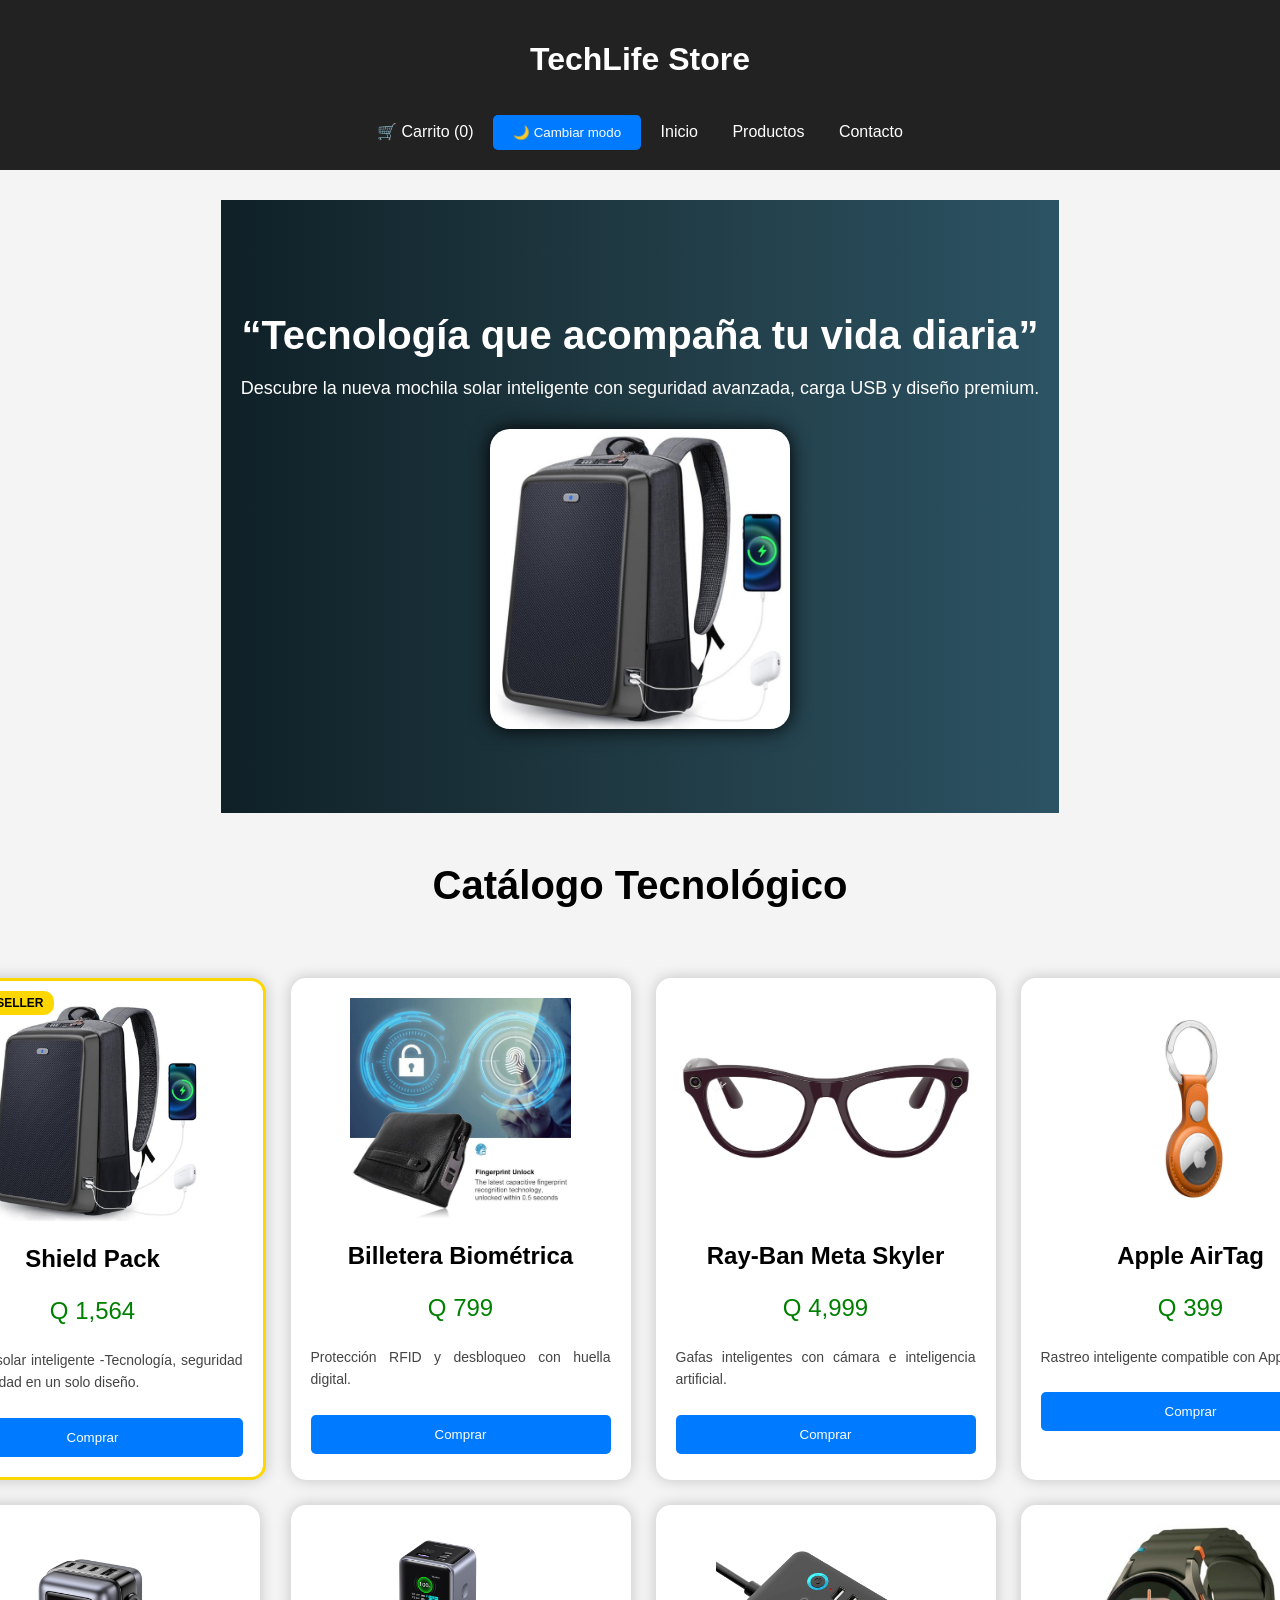
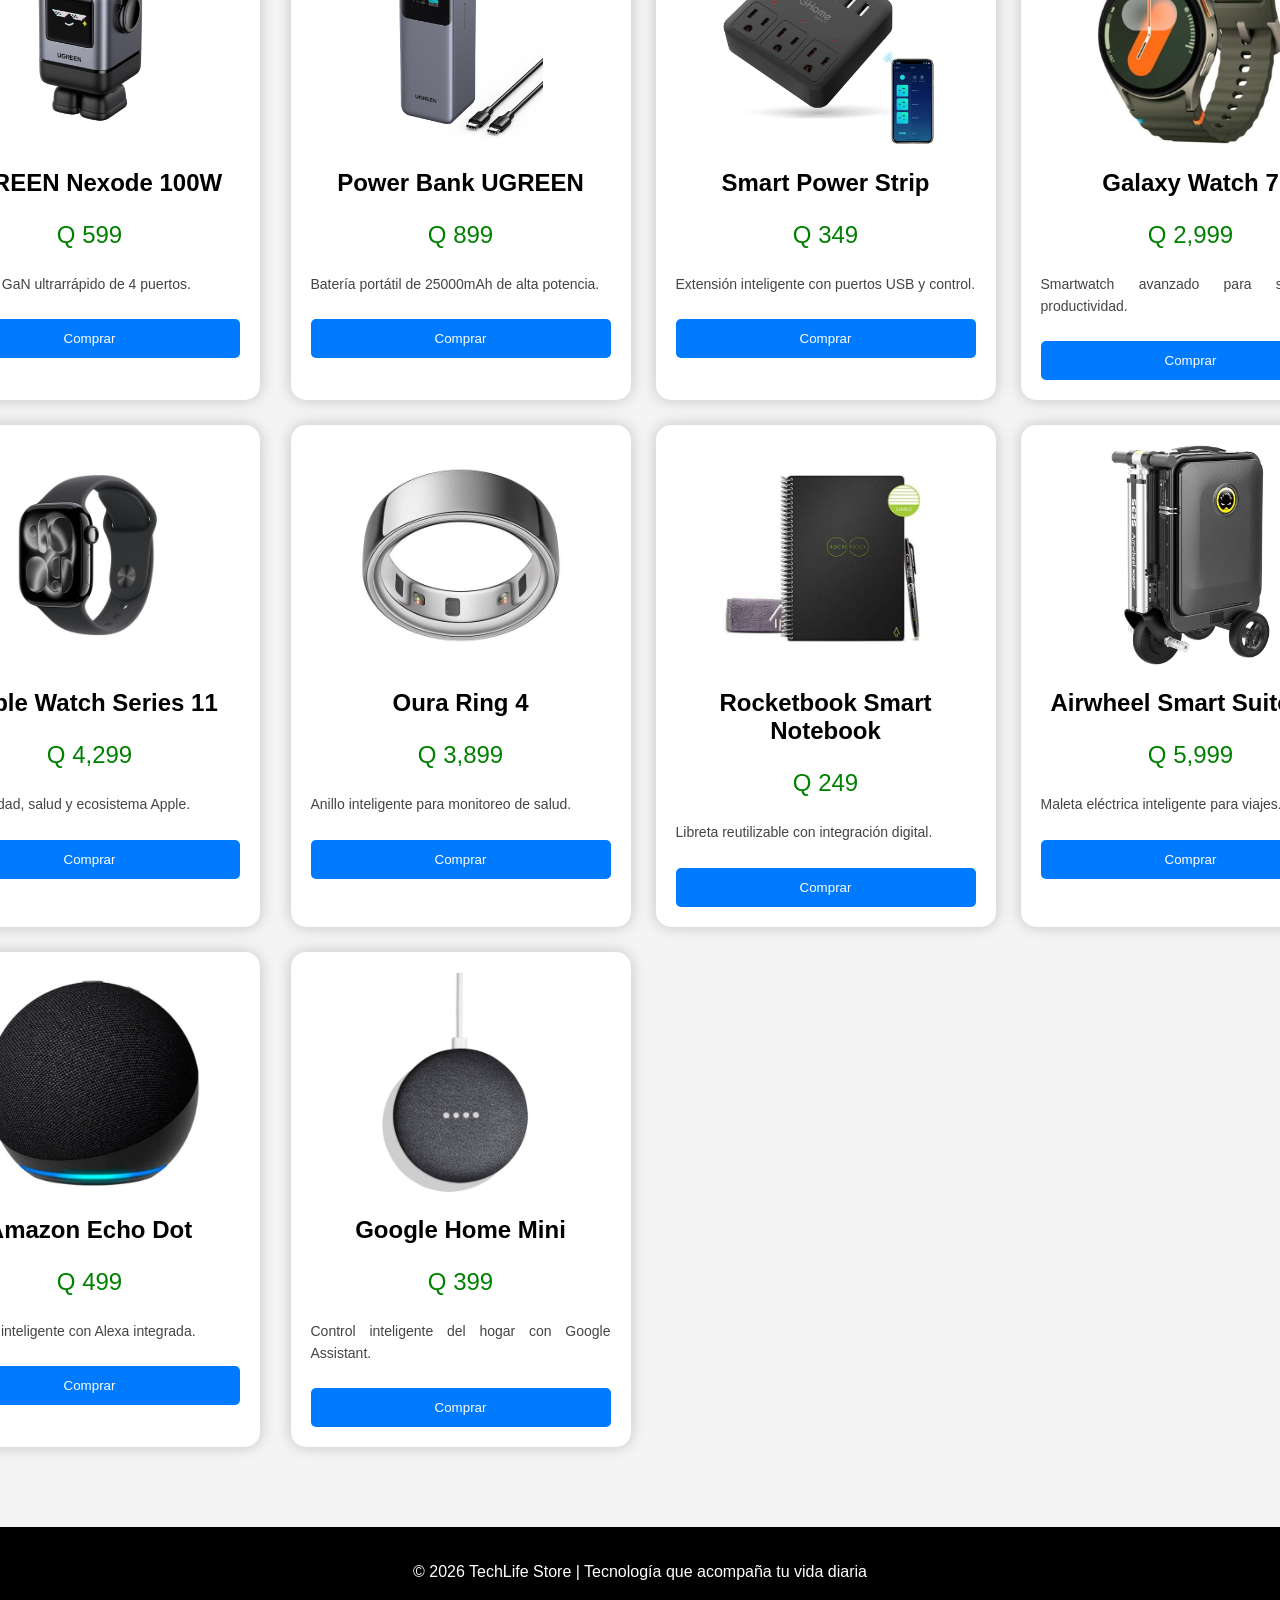
<file: index.html>
<!DOCTYPE html>
<html lang="es">
<head>
    <meta charset="UTF-8">
    <meta name="viewport" content="width=device-width, initial-scale=1.0">
    <title>Tienda Online</title>

    <link rel="stylesheet" href="style.css">
</head>
<body>

    <header>
        <h1>TechLife Store</h1>

        <nav>
          <a href="carrito.html" id="contador-carrito">
    🛒 Carrito (0)
</a>
            <button onclick="cambiarModo()" class="modo-btn">
    🌙 Cambiar modo
</button>
           <a href="#inicio">Inicio</a>
            <a href="#producto">Productos</a>
           <a href="contacto.html">Contacto</a>
        </nav>
    </header>

    <main>
        <section id="inicio" class="inicio">

    <div class="inicio-contenido">

        <h2>
            “Tecnología que acompaña tu vida diaria”
        </h2>

        <p>
            Descubre la nueva mochila solar inteligente con seguridad avanzada,
            carga USB y diseño premium.
        </p>

        <a href="#producto">
            <img src="mochila.jpg"
                 alt="Mochila Inteligente"
                 class="imagen-inicio">
        </a>

    </div>

</section>

      <section id="producto">

    <h2 class="titulo-catalogo">
        Catálogo Tecnológico
    </h2>

    <div class="catalogo">

        <!-- BEST SELLER -->

        <div class="producto best-seller">

            <span class="etiqueta">
                ⭐ BEST SELLER
            </span>

            <img src="mochila.jpg" alt="Mochila Solar">

            <h2>Shield Pack</h2>

            <p class="precio">Q 1,564</p>

            <p class="descripcion">
                Mochila solar inteligente -Tecnología, seguridad y comodidad en un solo diseño.
            </p>

            <button onclick="agregarCarrito('Shield Pack', 1564, 'mochila.jpg')">
    Comprar
</button>

        </div>

        <!-- PRODUCTOS -->

        <div class="producto">
            <img src="billetera.jpg">
            <h2>Billetera Biométrica</h2>
            <p class="precio">Q 799</p>
            <p class="descripcion">
                Protección RFID y desbloqueo con huella digital.
            </p>

           <button onclick="agregarCarrito('Billetera Biométrica', 799, 'billetera.jpg')">
    Comprar
</button>
        </div>

        <div class="producto">
            <img src="rayban.jpg">
            <h2>Ray-Ban Meta Skyler</h2>
            <p class="precio">Q 4,999</p>
            <p class="descripcion">
                Gafas inteligentes con cámara e inteligencia artificial.
            </p>

           <button onclick="agregarCarrito('Ray-Ban Meta Skyler', 4999, 'rayban.jpg')">
    Comprar
</button>
        </div>

        <div class="producto">
            <img src="airtag.jpg">
            <h2>Apple AirTag</h2>
            <p class="precio">Q 399</p>
            <p class="descripcion">
                Rastreo inteligente compatible con Apple.
            </p>

           <button onclick="agregarCarrito('Apple AirTag', 399, 'airtag.jpg')">
    Comprar
</button>
        </div>

        <div class="producto">
    <img src="ugreen.jpg">
    <h2>UGREEN Nexode 100W</h2>
    <p class="precio">Q 599</p>
    <p class="descripcion">
        Cargador GaN ultrarrápido de 4 puertos.
    </p>

    <button onclick="agregarCarrito('UGREEN Nexode 100W', 599, 'ugreen.jpg')">
        Comprar
</button>
</div>

<div class="producto">
    <img src="powerbank.jpg">
    <h2>Power Bank UGREEN</h2>
    <p class="precio">Q 899</p>
    <p class="descripcion">
        Batería portátil de 25000mAh de alta potencia.
    </p>

    <button onclick="agregarCarrito('Power Bank UGREEN', 899, 'powerbank.jpg')">
        Comprar
    </button>
</div>

        <div class="producto">
            <img src="smartplug.jpg">
            <h2>Smart Power Strip</h2>
            <p class="precio">Q 349</p>
            <p class="descripcion">
                Extensión inteligente con puertos USB y control.
            </p>

            <button onclick="agregarCarrito('Smart Power Strip', 349, 'smartplug.jpg')">
    Comprar
</button>
        </div>

        <div class="producto">
            <img src="watch7.jpg">
            <h2>Galaxy Watch 7</h2>
            <p class="precio">Q 2,999</p>
            <p class="descripcion">
                Smartwatch avanzado para salud y productividad.
            </p>

           <button onclick="agregarCarrito('Galaxy Watch 7', 2999, 'watch7.jpg')">
    Comprar
</button>
        </div>

        <div class="producto">
            <img src="applewatch.png">
            <h2>Apple Watch Series 11</h2>
            <p class="precio">Q 4,299</p>
            <p class="descripcion">
                Conectividad, salud y ecosistema Apple.
            </p>

           <button onclick="agregarCarrito('Apple Watch Series 11', 4299, 'applewatch.png')">
    Comprar
</button>
        </div>

        <div class="producto">
            <img src="oura.jpg">
            <h2>Oura Ring 4</h2>
            <p class="precio">Q 3,899</p>
            <p class="descripcion">
                Anillo inteligente para monitoreo de salud.
            </p>

            <button onclick="agregarCarrito('Oura Ring 4', 3899, 'oura.jpg')">
    Comprar
</button>
        </div>

        <div class="producto">
            <img src="rocketbook.jpg">
            <h2>Rocketbook Smart Notebook</h2>
            <p class="precio">Q 249</p>
            <p class="descripcion">
                Libreta reutilizable con integración digital.
            </p>

           <button onclick="agregarCarrito('Rocketbook Smart Notebook', 249, 'rocketbook.jpg')">
    Comprar
</button>
        </div>

        <div class="producto">
            <img src="airwheel.jpg">
            <h2>Airwheel Smart Suitcase</h2>
            <p class="precio">Q 5,999</p>
            <p class="descripcion">
                Maleta eléctrica inteligente para viajes.
            </p>

            <button onclick="agregarCarrito('Airwheel Smart Suitcase', 5999, 'airwheel.jpg')">
    Comprar
</button>
        </div>

        <div class="producto">
            <img src="echo.png">
            <h2>Amazon Echo Dot</h2>
            <p class="precio">Q 499</p>
            <p class="descripcion">
                Asistente inteligente con Alexa integrada.
            </p>

           <button onclick="agregarCarrito('Amazon Echo Dot', 499, 'echo.png')">
    Comprar
</button>
        </div>

        <div class="producto">
            <img src="googlehome.jpg">
            <h2>Google Home Mini</h2>
            <p class="precio">Q 399</p>
            <p class="descripcion">
                Control inteligente del hogar con Google Assistant.
            </p>

           <button onclick="agregarCarrito('Google Home Mini', 399, 'googlehome.jpg')">
    Comprar
</button>
        </div>

    </div>

</section>
        

        <section id="mensaje" class="oculto">
            <h2>
                Compra confirmada ✅
            </h2>

            <p>
                Tu pedido llegará en 2 a 3 días hábiles.
            </p>
        </section>

    </main>

    <script src="script.js"></script>

    <footer>

    <p>
        © 2026 TechLife Store |
        Tecnología que acompaña tu vida diaria
    </p>

</footer>
</body>
</html>
</file>
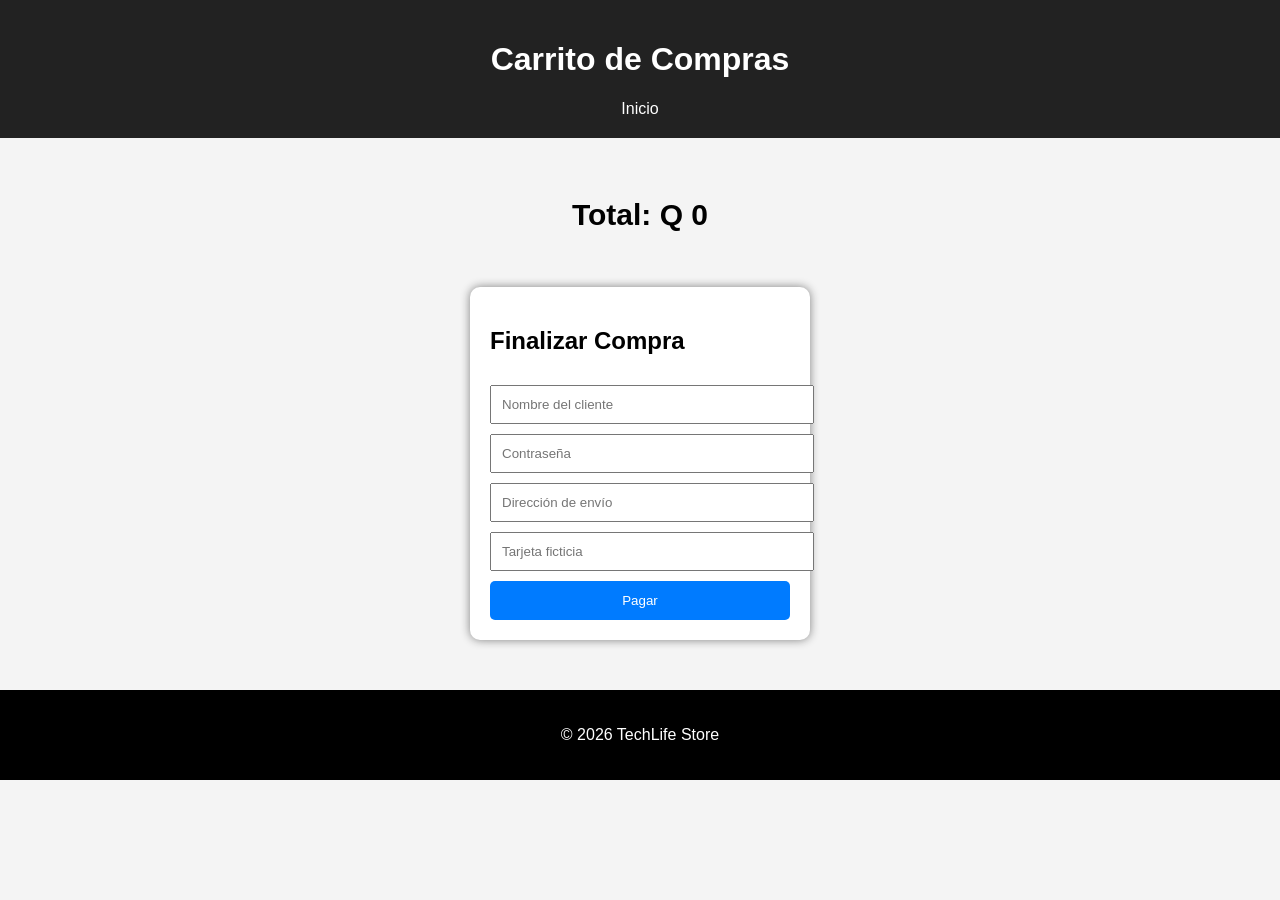
<file: carrito.html>
<!DOCTYPE html>
<html lang="es">

<head>

    <meta charset="UTF-8">

    <meta name="viewport"
    content="width=device-width, initial-scale=1.0">

    <title>Carrito</title>

    <link rel="stylesheet" href="style.css">

</head>

<body onload="mostrarCarrito()">

    <header>

        <h1>Carrito de Compras</h1>

        <nav>
            <a href="index.html">Inicio</a>
        </nav>

    </header>

    <main>

        <section id="carrito-items">

        </section>

        <h2 id="total"></h2>

        <section id="formularioCompra">

            <h2>Finalizar Compra</h2>

           <input type="text"
id="nombreCliente"
placeholder="Nombre del cliente">

<input type="password"
placeholder="Contraseña">

<input type="text"
id="direccionCliente"
placeholder="Dirección de envío">

<input type="text"
placeholder="Tarjeta ficticia">

            <button onclick="confirmarCompra()">
                Pagar
            </button>

        </section>

        <section id="mensaje"
        class="oculto">

            <h2>
                Compra confirmada ✅
            </h2>

            <p>
                Tu pedido llegará
                en 2 a 3 días hábiles.
            </p>
            <div id="factura">

</div>

        </section>

    </main>

    <script src="script.js"></script>

    <footer>

    <p>
        © 2026 TechLife Store
    </p>

</footer>
</body>
</html>
</file>
<file: style.css>
body{
    font-family: Arial, sans-serif;
    margin: 0;
    background-color: #f4f4f4;
}

header{
    background-color: #222;
    color: white;
    padding: 20px;
    text-align: center;
}

nav a{
    color: white;
    margin: 15px;
    text-decoration: none;
}

main{
    display: flex;
    flex-direction: column;
    align-items: center;
    margin-top: 30px;
}

.producto{
    background-color: white;
    padding: 20px;
    border-radius: 10px;
    width: 300px;
    text-align: center;
    box-shadow: 0px 0px 10px gray;
}

.producto img{
    width: 100%;
    border-radius: 10px;
}

.precio{
    font-size: 24px;
    color: green;
}

.descripcion{
    text-align: justify;
    font-size: 14px;
    color: #444;
    margin-top: 15px;
    line-height: 1.6;
}


button{
    background-color: #007bff;
    color: white;
    border: none;
    padding: 12px;
    margin-top: 10px;
    border-radius: 5px;
    cursor: pointer;
}
.producto button,
#formularioCompra button{
    width: 100%;
}
button:hover{
    background-color: #0056b3;
}

#formularioCompra{
    background-color: white;
    padding: 20px;
    margin-top: 30px;
    width: 300px;
    border-radius: 10px;
    box-shadow: 0px 0px 10px gray;
}

input{
    width: 100%;
    padding: 10px;
    margin-top: 10px;
}

.oculto{
    display: none;
}

#mensaje{
    background-color: white;
    padding: 20px;
    margin-top: 30px;
    border-radius: 10px;
    box-shadow: 0px 0px 10px gray;
    text-align: center;
}
.inicio{
    background: linear-gradient(to right, #0f2027, #203a43, #2c5364);
    color: white;
    padding: 80px 20px;
    text-align: center;
}

.inicio-contenido{
    max-width: 800px;
    margin: auto;
}

.inicio h2{
    font-size: 40px;
    margin-bottom: 20px;
}

.inicio p{
    font-size: 18px;
    margin-bottom: 30px;
}

.imagen-inicio{
    width: 300px;
    border-radius: 20px;
    transition: 0.3s;
    cursor: pointer;
    box-shadow: 0px 0px 20px black;
}

.imagen-inicio:hover{
    transform: scale(1.05);
}
.modo-btn{
    width: auto;
    padding: 10px 20px;
    margin-top: 15px;
}
.oscuro{
    background-color: #121212;
    color: white;
}

.oscuro .producto,
.oscuro #formularioCompra,
.oscuro #mensaje{
    background-color: #1e1e1e;
    color: white;
}

.oscuro input{
    background-color: #333;
    color: white;
    border: 1px solid #555;
}
.contacto{
    text-align: center;
    padding: 50px 20px;
    color: white;
}

.robot{
    width: 220px;
    margin-bottom: 20px;
    filter: drop-shadow(0px 0px 15px cyan);
}

.contacto h2{
    font-size: 35px;
    margin-bottom: 20px;
}

.contacto p{
    font-size: 20px;
    margin-top: 15px;
}
.titulo-catalogo{
    text-align: center;
    font-size: 40px;
    margin-top: 50px;
    margin-bottom: 40px;
}

.catalogo{
    display: grid;
    grid-template-columns: repeat(4, 1fr);
    gap: 25px;
    padding: 30px;
}

.producto{
    background-color: white;
    padding: 20px;
    border-radius: 15px;
    text-align: center;
    box-shadow: 0px 0px 15px rgba(0,0,0,0.2);
    transition: 0.3s;
}

.producto:hover{
    transform: translateY(-5px);
}

.producto img{
    width: 100%;
    height: 220px;
    object-fit: contain;
    border-radius: 10px;
}

.best-seller{
    border: 3px solid gold;
    position: relative;
}

.etiqueta{
    position: absolute;
    top: 10px;
    left: 10px;
    background-color: gold;
    color: black;
    padding: 5px 10px;
    border-radius: 10px;
    font-size: 12px;
    font-weight: bold;
}
.item-carrito{
    background-color: white;
    padding: 20px;
    margin: 15px;
    border-radius: 10px;
    box-shadow: 0px 0px 10px rgba(0,0,0,0.2);
}

#total{
    text-align: center;
    margin-top: 30px;
    font-size: 30px;
}
/* FOOTER */

footer{
    background-color: black;
    color: white;
    text-align: center;
    padding: 20px;
    margin-top: 50px;
}

/* EFECTOS HOVER */

.producto{
    transition: 0.3s;
}

.producto:hover{
    transform: translateY(-10px);
    box-shadow: 0px 10px 20px rgba(0,0,0,0.3);
}

/* RESPONSIVE */

@media(max-width: 1000px){

    .catalogo{
        grid-template-columns: repeat(2, 1fr);
    }

}

@media(max-width: 600px){

    .catalogo{
        grid-template-columns: 1fr;
    }

    nav{
        display: flex;
        flex-direction: column;
        gap: 10px;
    }

    .imagen-inicio{
        width: 90%;
    }

}
/* FACTURA */

.factura-box{

    background-color: white;

    width: 350px;

    margin: 30px auto;

    padding: 25px;

    border-radius: 10px;

    font-family: monospace;

    text-align: left;

    box-shadow: 0px 0px 15px rgba(0,0,0,0.3);

    color: black;

}

.factura-box h2,
.factura-box h3{

    text-align: center;

}

.factura-box p{

    margin: 8px 0;

}
.imagen-carrito{

    width: 120px;

    height: 120px;

    object-fit: contain;

    display: block;

    margin: 0 auto 15px;

}
</file>
